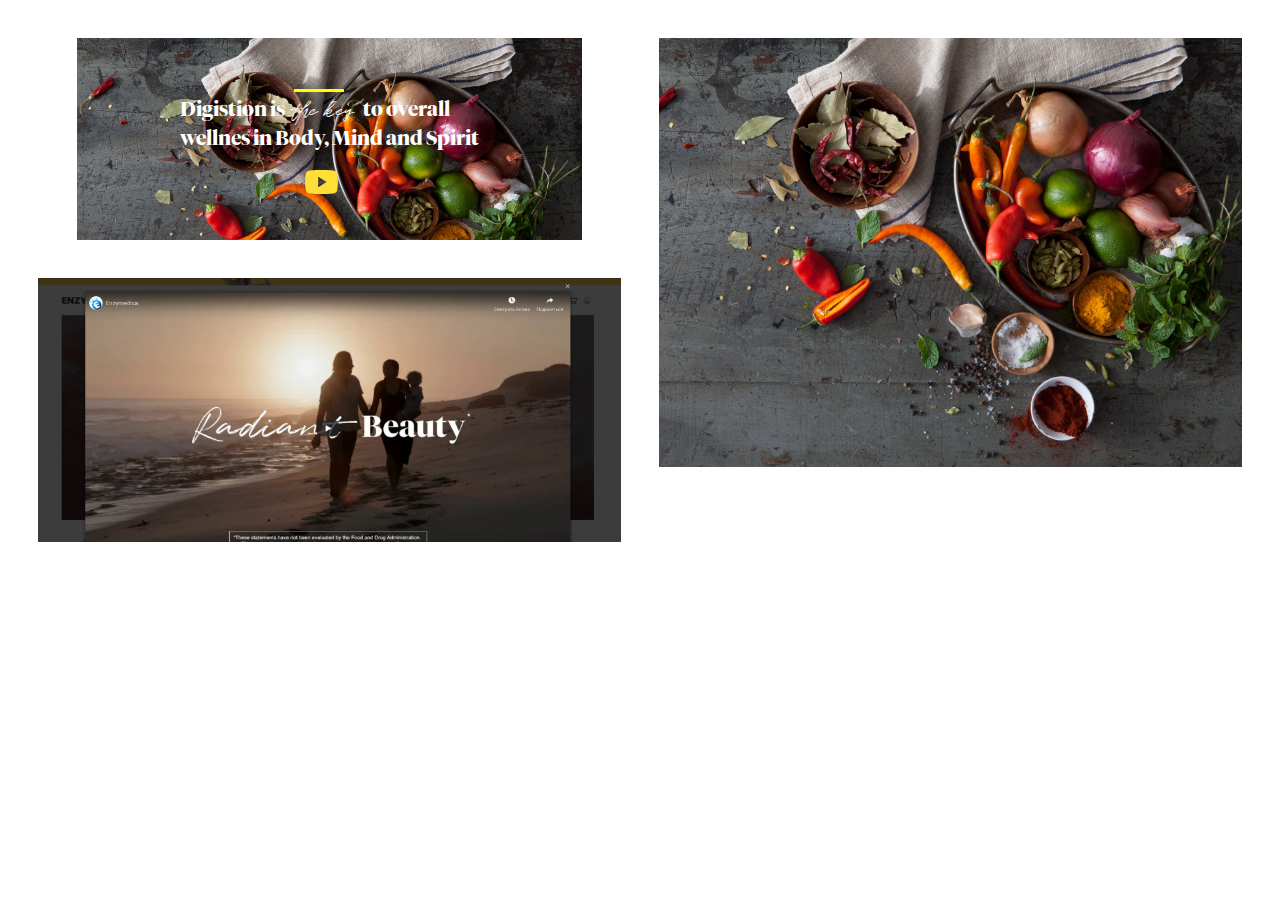
<file: index.html>
<!DOCTYPE html>
<html lang="en">

<head>
    <meta charset="UTF-8">
    <meta http-equiv="X-UA-Compatible" content="IE=edge">
    <meta name="viewport" content="width=device-width, initial-scale=1.0">
    <title>HTML CSS</title>
    <link rel="stylesheet" href="./style.css">
    <link rel="stylesheet" href="./popap.css">
    <script src="https://www.youtube.com/iframe_api"></script>
    <script src="./popap.js"></script>
</head>

<body>
    <div class="content content_margin">
        <div class="content__media  media ">
            <div class="media__one media__one_margin" onclick="play()">
                <p class="media__title">Digistion is &nbsp <span class="fontQuentin"> the key </span> to overall<br>
                    wellnes in Body, Mind and Spirit</p>
            </div>
            <div class="media__two" onclick="play()">
                <img class="media__img" src="./image/background.jpg" loading="lazy" alt="image">
            </div>
        </div>
        <div class="content__image content__image_height" onclick="play()">
            <img class="media__img" src="./image/spice.jpg" loading="lazy" alt="image">
        </div>
    </div>
    <!-- так выглядит сгенерированый попап -->
    <!-- <div class="popap">
        <div class="popap__body ">
            <div id="player"></div>
            <div class="popap__controls">
                <button class="popap__control">Play</button>
                <button class="popap__control">Stop</button>
                <button class="popap__control">Pause</button>
                <select class="popap__control">
                    <option value='0'>sound 0%</option>
                    <option value='50'>sound 50%</option>
                    <option value='100' selected>sound 100%</option>
                </select>
                <select class="popap__control">
                    <option>480 360</option>
                    <option selected>740 480</option>
                    <option>920 560</option>
                    <option>1080 724</option>
                </select>
                <button class="popap__control">Close</button>
            </div>
        </div>
    </div> -->
</body>

</html>
</file>
<file: style.css>
@font-face {
  font-family: "Quentin";
  src: url("fonts/Quentin.otf");
  font-weight: normal;
  font-style: normal;
}

@font-face {
  font-family: "TiemposFine";
  src: url("fonts/TiemposFine-Bold.otf");
  font-weight: bold;
  font-style: normal;
}

.fontQuentin {
  font-family: "Quentin";
}
body {
  width: 100%;
  height: 100%;
  margin: 0px;
  padding: 0px;
  overflow: hidden;
}
.content {
  font-family: "TiemposFine";
  display: grid;
  grid-gap: 3vw;
  grid-template-columns: repeat(auto-fit, minmax(400px, 1fr));
  overflow: hidden;
}
.content_margin {
  margin: 3vw 3vw 0 3vw;
}

.media {
  display: grid;
  grid-gap: 3vw;
  grid-template-columns: 1fr;
  grid-template-rows: 40% 60%;
}

.media__title::before {
  content: "";
  display: block;
  width: 50px;
  height: 3px;
  background-color: yellow;
  margin: 5px 38%;
}

.media__title::after {
  content: "";
  display: block;
  width: 50px;
  height: 24px;
  margin: 20px auto 0 auto;
  background-image: url("./image/fill.svg");
  background-size: contain;
  background-repeat: no-repeat;
}
.media__one {
  background-image: url("./image/spice.jpg");
  background-size: cover;
  color: white;
  font-size: 20px;
  overflow: hidden;

  display: flex;
  justify-items: center;
  justify-content: center;
  flex-wrap: wrap;
  align-items: center;
}
.media__one_margin {
  margin: 0px 3vw;
}

.media__two {
  display: flex;
  justify-items: center;
  justify-content: center;
  flex-wrap: wrap;
  overflow: hidden;
}
.media__text {
  color: white;
  text-decoration: none;
}
.content__image {
  overflow: hidden;
}

.content__image_height {
  height: 85%;
}

.media__img {
  width: 100%;
  height: 100%;
  object-fit: cover;
}
</file>
<file: popap.css>
/* popap */

.popap {
    position: absolute;
    top:0px;
    left: 0px;
    right: 0px;
    bottom: 0px;
    width: 100%;
    height: 100%;
    background-color: rgba(0, 0, 0, 0.5);
  
    display: flex;
    align-items: center;
    justify-content: center;
    visibility: hidden;
    transition: all 0.7s ease 0s;
  }
  
  .popap__body {
    min-width: 250px;
    min-height: 100px;
    display: flex;
    flex-direction: column;
    justify-content: center;
    align-items: center;
    opacity: 0;
    transition: all 0.5s ease 0s;
    transform: perspective(570px) translate(0, -100%) rotateX(60deg);
  
    background-color: black;
  }
  
  .popap__control {
    color: rgb(250, 248, 248);
    background-color: rgb(240, 9, 9);
  }
  .popap.popap_open {
    visibility: visible;
  }
  
  .popap.popap_open .popap__body {
    opacity: 1;
    transform: perspective(500px) translate(0, 0%) rotateX(0deg);
  }
</file>
